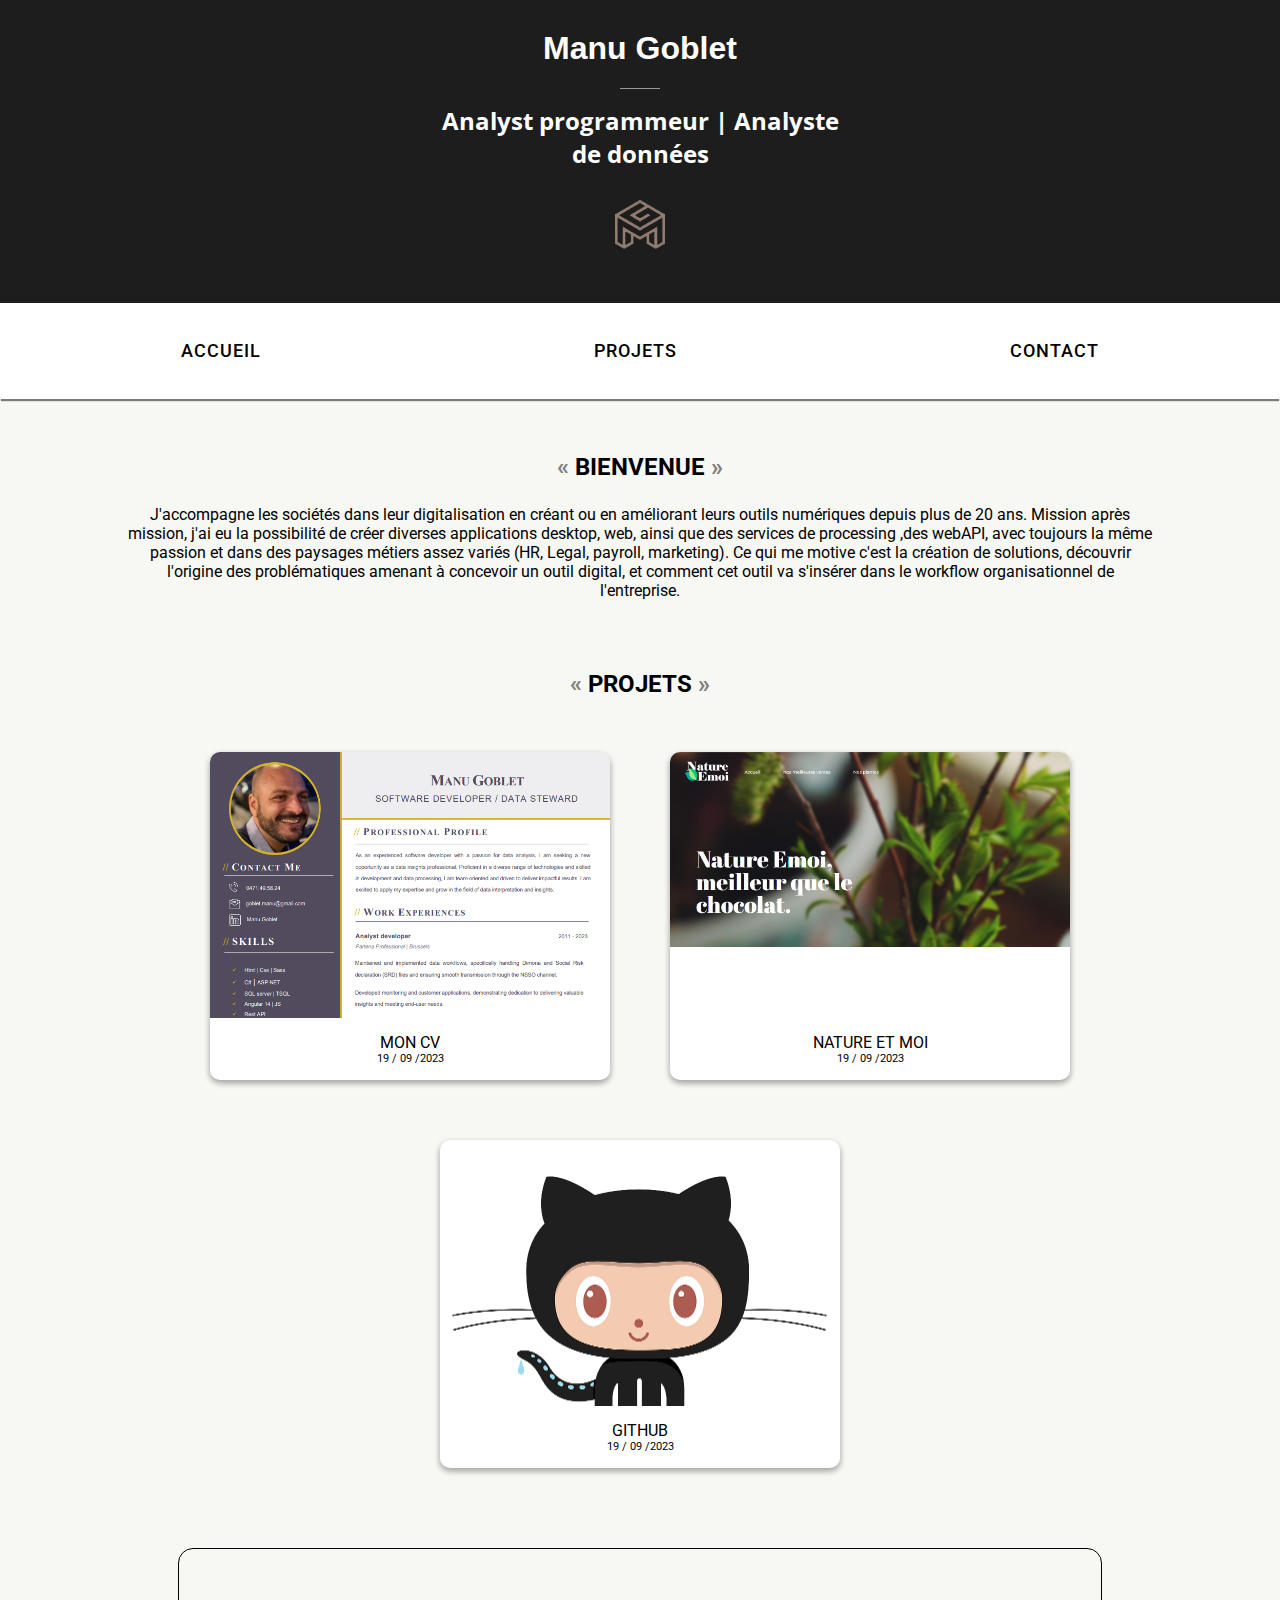
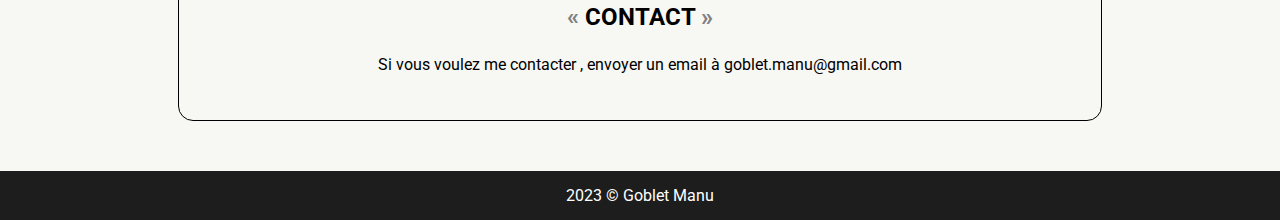
<file: index.html>
<!DOCTYPE html>
<html lang="en">
<head>
    <meta charset="UTF-8">
    <meta name="viewport" content="width=device-width, initial-scale=1.0">
    <title>Manu Goblet | Analyst developer</title>
    <link rel="stylesheet" type="text/css" href="default.css">
    <meta name="viewport" content="width=device-width">
    <!-- <link rel="preconnect" href="https://fonts.googleapis.com">
    <link rel="preconnect" href="https://fonts.gstatic.com" crossorigin>
    <link href="https://fonts.googleapis.com/css2?family=Open+Sans&family=Roboto:wght@100;400&display=swap" rel="stylesheet"> -->
       
</head>
<body>

    <header>
        <h1>Manu Goblet</h1>
        <span class="separator"></span>
        <h2>Analyst programmeur | Analyste de données</h2>
        <img id="logo" src="images/logo.png" alt="logo" title="Ceci est mon logo"/>
    </header>
    <nav>
        <ul class="nav-links">
            <li><a data-hover="Accueil" href="#bienvenue">Accueil</a></li>
            <li><a data-hover="Projets" href="#projets" >Projets</a></li>
            <li><a data-hover="Contact" href="#contact" >Contact</a></li>
        </ul>
    </nav>

    <div class="container">
        <section class="bienvenue">
            <div id="bienvenue">
               <h3>Bienvenue</h3>
               <p>
                J'accompagne les sociétés dans leur digitalisation en créant ou en améliorant leurs outils numériques depuis plus de 20 ans. 
                Mission après mission, j'ai eu la possibilité de créer diverses applications desktop, web, ainsi que des services de processing ,des webAPI, avec toujours la même passion et dans des paysages métiers assez variés (HR, Legal, payroll, marketing).
                Ce qui me motive c'est la création de solutions, découvrir l'origine des problématiques amenant à concevoir un outil digital, et comment cet outil va s'insérer dans le workflow organisationnel de l'entreprise.
               </p>
            </div>
        </section>


        <section id="projets">
            <h3>Projets</h3>    
            <div class="projets">
               <div class="projet">
                    <a href="./images/CV Goblet 2023V4.pdf" target="_blank">
                        <div class="picture">
                            <img src="images/Capture_CV.png" alt="Mon CV">
                    </div>
                    <span>Mon CV</span>
                    <span class="date-projet">19 / 09 /2023</span>
                    </a>
                </div>

                <div class="projet">
                    <a href="https://goblet.alwaysdata.net/NatureEtMoi/" target="_blank">
                        <div class="picture">
                            <img src="images/CaptureNatureEtMoi.png" alt="Mon premier projet">
                        </div>
                        <span>Nature et moi</span>
                        <span class="date-projet">19 / 09 /2023</span>
                    </a>
                </div>
    
                <div class="projet">
                    <a href="https://github.com/Manug1979" target="_blank">
                        <div class="picture">
                            <img src="images/github.png" alt="GitHub" title="GitHub">
                        </div>
                    <span>GitHub</span>
                    <span class="date-projet">19 / 09 /2023</span>
                    </a>
                </div>
            </div>
        </section>

        <section id="contact">
            <h3>Contact</h3>
            <p>Si vous voulez me contacter , envoyer un email à <a href="mailto:goblet.manu@gmail.com">goblet.manu@gmail.com</a> </p>
        </section>
    </div>
    <footer>
        <span>2023 &copy; Goblet Manu</span>
    </footer>
</body>
</html>
</file>
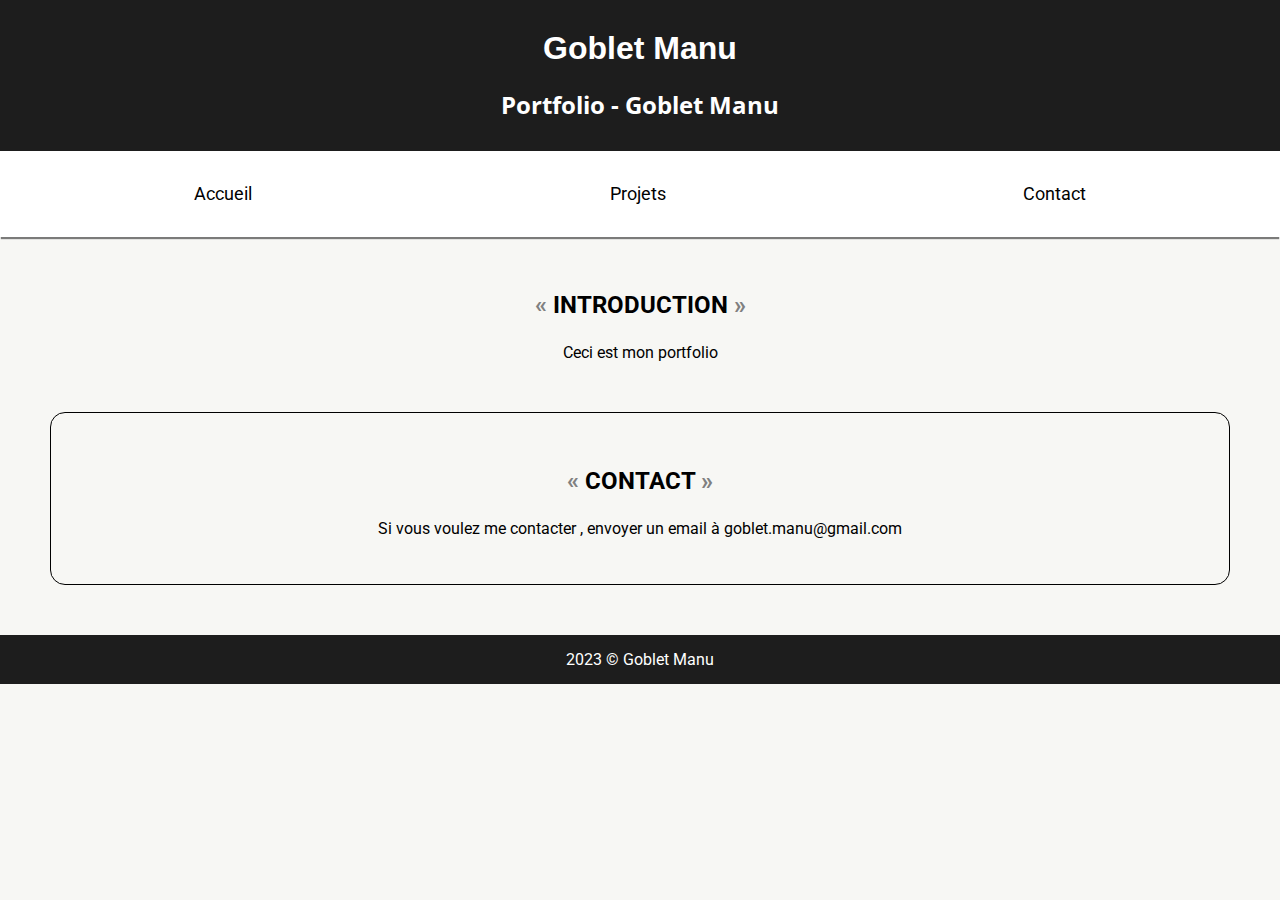
<file: projet.html>
<!DOCTYPE html>
<html lang="en">
<head>
    <meta charset="UTF-8">
    <meta name="viewport" content="width=device-width, initial-scale=1.0">
    <title>Mon projet</title>
    <link rel="stylesheet" href="default.css">
</head>
<body>
    <header>
        <h1>Goblet Manu</h1>
        <h2>Portfolio - Goblet Manu</h2>
    </header>
    <nav>
        <ul>
            <li><a href="index.html" title="Aller à l'accueil" target="_blank">Accueil</a></li>
            <li><a href="#projets" title="Aller vers projets">Projets</a></li>
            <li><a href="#contact" title="Aller vers contact" style="padding-top:30px;"></a>Contact</li>
        </ul>
    </nav>
    
    <section>
            <h3>Introduction</h3>
            <p>Ceci est mon portfolio</p>
    </section>

    <section id="contact">
        <h3>Contact</h3>
        <p>Si vous voulez me contacter , envoyer un email à <a href="mailto:goblet.manu@gmail.com">goblet.manu@gmail.com</a> </p>
    </section>

    <footer>
        <span>2023 &copy; Goblet Manu</span>
    </footer>
   

</body>
</html>
</file>
<file: default.css>
@import url('https://fonts.googleapis.com/css2?family=Open+Sans&family=Roboto&display=swap');

*{
    box-sizing: border-box;
}

.container{
    margin:auto;
    width:80%;
}

body{
    font-family:'Roboto',sans-serif;
    background-color: #f7f7f4;
    color:black;
    margin:0;
}

#logo{
    margin-top:20px;
    width:50px;
    padding-top:10px;
    padding-bottom:20px;
}

a{
    text-decoration: none;
    color:black;
}


h1{
    font-family: theblacklist,arial ;
    font-size: 2em;
    margin-top:0;
}

h2{
    font-family: 'Open Sans',sans-serif;
    text-align: center;
    font-size:1.5em;
    width:400px;
    margin:auto;
}

h3{
    font-size:1.5em;
    text-transform:uppercase;

}

h3:before {
    content: "« ";
    color:grey;
}
   
h3:after {
    content: " »";
    color:grey;
}




nav{
     text-align:center; 
     background-color: white;
     box-shadow: 0px 3px 1px -1px rgba(0,0,0,0.5);
     font-size:1.1em;
     padding:15px;
    
}

ul{
    padding:0;
    display:flex;
    flex-direction: row;
    flex-wrap: nowrap;
    justify-items: space-around;
}

li{
    list-style-type: none;
    flex:1 1 auto;
}

ul>li:hover{
    font-weight: bold;
}

.nav-links {
    font-family: 'Roboto',sans-serif;
    text-align: center;
    text-transform: uppercase;
    font-weight: 500;
  }
  .nav-links * {
    box-sizing: border-box;
    -webkit-transition: all 0.35s ease;
    transition: all 0.35s ease;
    
  }
  .nav-links li {
    display: inline-block;
    list-style: outside none none;
    margin: 0 0.5em;
    overflow: hidden;
  }
  .nav-links a {
    padding: 0.3em 0;
    color: black;
    position: relative;
    display: inline-block;
    letter-spacing: 1px;
    margin: 0;
    text-decoration: none;
  }
  .nav-links a:before,
  .nav-links a:after {
    position: absolute;
    -webkit-transition: all 0.35s ease;
    transition: all 0.35s ease;
  }
  .nav-links a:before {
    bottom: 100%;
    display: block;
    height: 3px; 
    width: 100%;
    content: "";
    background-color: #917c6f;
  }
  .nav-links a:after {
    padding: 0.3em 0;
    position: absolute;
    bottom: 100%;
    left: 0;
    content: attr(data-hover);
    color: black;
    white-space: nowrap;
  }
  .nav-links li:hover a,
  .nav-links .current a {
    transform: translateY(100%);
  }


header{
    text-align: center;
    background-color:#1D1D1D;
    color:white;
    padding:30px;
}

section{
    text-align: center;
    padding-top: 30px;
}



section[class="bienvenue"] > p{
    width: 80%;
    text-align: justify;
    margin:auto;
}



footer{
   background-color: #1D1D1D; 
   color:white;
   text-align: center;
   padding:15px;
}

#contact{
    border:1px black solid;
    border-radius:15px;
    padding:30px;
    margin:50px;
    
}

#contact p{
    word-break: break-word;
}

.separator{
width: 40px;
height: 1px;
margin:15px auto;
display: block;
background-color: #999999;
}

.projets{
    display:flex;
    flex-wrap: wrap;
    flex-direction: row;
    justify-content: center;
    width:100%;
}

.projet{
    width:400px;
    margin:30px;
    background-color: white;
    padding-bottom:15px;
    /* display: inline-block; */
    border-radius: 10px 10px 10px 10px;
    border:0px black solid;
    overflow:hidden;
    box-shadow: 0px 3px 6px rgba(0,0,0,0.16),0 3px 6px rgba(0,0,0,0.23);
}

.projet:hover{
    box-shadow: 0 3px 6px rgba(0,0,0,0.25),0 3px 6px rgba(0,0,0,0.22);
    transition:0.3s;
}


.projet img{
    min-width: 400px;
    width:100%;
}

.projet span{
    display:block;
    text-transform: uppercase;
}

.projet .date-projet{
    font-size: 0.7em;
}

.picture{
    width:100%;
    height:266px; 
    overflow:hidden;
    margin-bottom:15px;
}  

img[title="GitHub"]{
    padding-top:30px;
}


font-face {
    font-family: theblacklist;
    src: url('font/theblacklist.ttf') format('truetype');
}

@media all and (max-width : 1000px) { 

    .projet{
        width:100%;    
        min-width: 100%;
    }
   .projet img{
        width:100%;
        height:auto;
        min-width: 100%;
   }

   .projet .picture{
        width:100%;
        height:auto;
        min-width: 100%;
    }

    header h2{
        width:90%;
    }

    #contact{
        margin:0 0 30px 0;
    }

    #contact p{
        word-break: break-word;
    }

    html{
        min-width:350px;
    }

    section[class="bienvenue"] > p{
        text-align: justify;
    }

}
</file>
